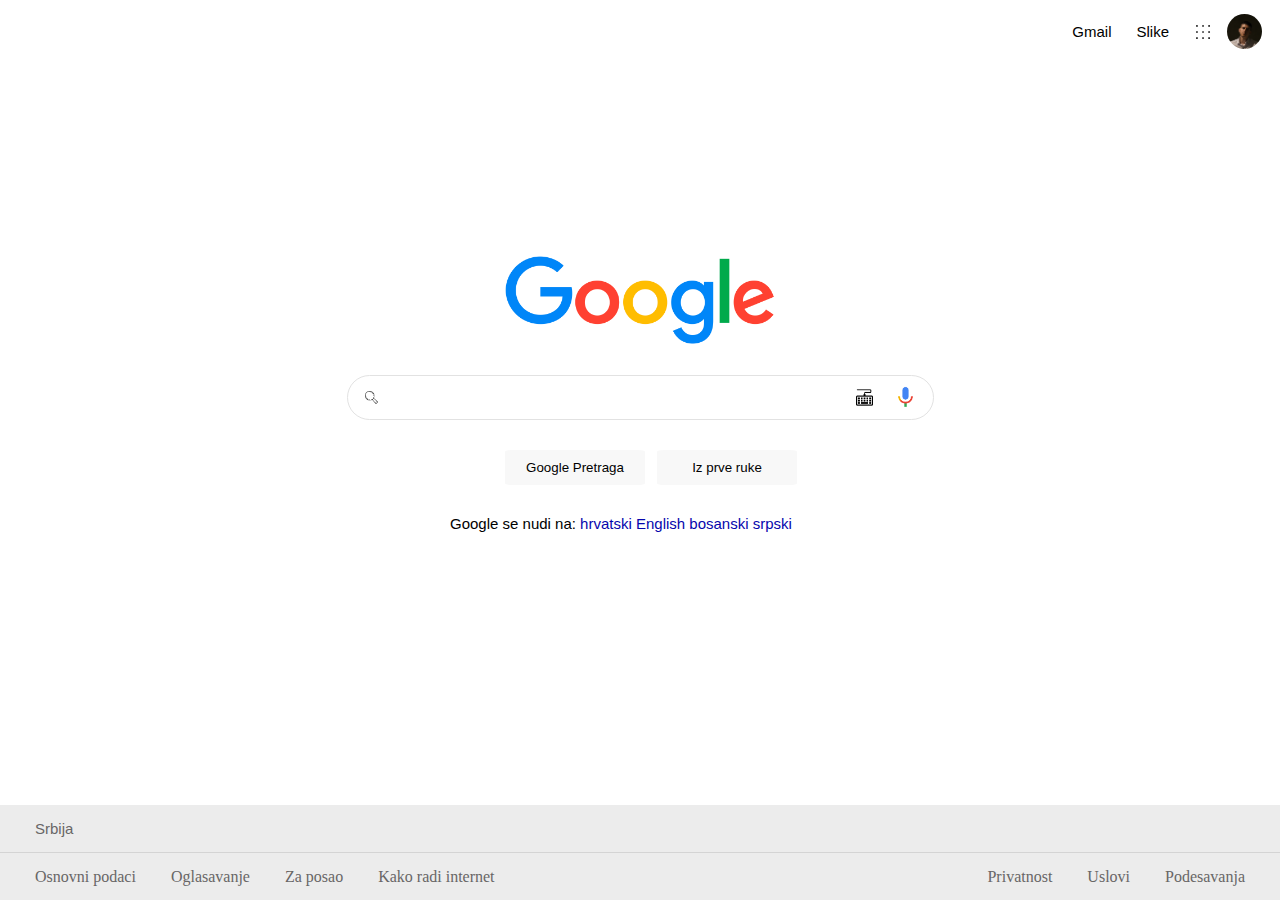
<file: index.html>
<html>
  <head>
    <meta charset="UTF-8">
    <title id="title">Google Homepage</title>
    <link rel="icon" type="image/png" sizes="32x32" href="images/google-1088004_1280.png">
    <link href="styles/style.css" rel="stylesheet">
  </head>
  <body>
    <div class="dive">
      <img src="images/slicica.png" class="imgse" id="slika1" alt=""> 
      <img src="images/tackice.png" class="imgse" id="slika2" alt="">
      <p>Slike</p>
      <p>Gmail</p>
    </div>
    <div>
      <img src="images/Google-Logo.png" alt="" id="ggslika">
    </div>
    <div>
      <input type="search" id="searchbar" name="search">
      <!--
      <img src="images/keyboard-with-wire.png" alt="" id="tass">
      <img src="images/ea5f5bd3b4110f2afb958049b4096d3a.png" alt="" id="mics">
      -->
    </div>
      <button type="submit" id="dugme1" name="searchd" value="Google Pretraga">Google Pretraga</button>
      <button type="submit" id="dugme2" name="dugmic2" value="Iz prve ruke">Iz prve ruke</button>
      <p id="pp">Google se nudi na: <a href="" class="jezici">hrvatski</a> <a href="" class="jezici">English</a> <a href="" class="jezici">bosanski</a> <a href="" class="jezici">srpski</a></p>
      <footer>
        <div id="fotdiv">
          <div id="fotdiv2">
          <a href="" class="jezici2">Osnovni podaci</a>
          <a href="" class="jezici2">Oglasavanje</a>
          <a href="" class="jezici2">Za posao</a>
          <a href="" class="jezici2 jezici4">Kako radi internet</a>
        </div>
          <div id="fotdiv3">
          <a href="" class="jezici3">Privatnost</a>
          <a href="" class="jezici3">Uslovi</a>
          <a href="" class="jezici3">Podesavanja</a>
        </div>
        </div>
        <div id="fotdiv4">
          <p id="fotid4">Srbija</p>
        </div>
      </footer>
  </body>
  </html>
</file>
<file: styles/style.css>
body{
    background-color: white;
    overflow: hidden;
}
.dive{
    position:relative;
    display: flex;
    flex-direction: row-reverse;
    justify-content:flex-start;
    column-gap: 25px;
}
.imgse{
    display:flex;
    align-self:flex-end;

}
#slika1{/*profilna*/
    position:relative;
    display:flex;
    align-self:center;
    width: 35px;
    height: 35px;
    border-radius: 50%;
    right:10px;
}
#slika2{/*tackice*/
    display:flex;
    width: 18px;
    height: 18px;
    align-self:center;
}
p{
    font-family: 'Lucida Sans', 'Lucida Sans Regular', 'Lucida Grande', 'Lucida Sans Unicode', Geneva, Verdana, sans-serif;
    font-size:15px;
    font-style:normal;
}
#ggslika{
    position:relative;
    width: 270px;
    height: 150px;
    display: block;
    margin-left: auto;
    margin-right: auto;
    top:170px;
    
}
#searchbar{
    position:relative;
    width: 587px;
    height: 45px;
    display: flex;
    margin-left: auto;
    margin-right: auto;
    border-radius: 30px;
    border-color:rgb(226, 226, 226);
    border-style: solid;
    top:170px;
    background-image:url("lupa.png"),url("keyboard-with-wire.png"),url("ea5f5bd3b4110f2afb958049b4096d3a.png");
    padding-left: 45px;
    background-size: 13px,17px,25px;
    background-position-y: center,center,center;
    background-position-x: 17px,508px,545px;
    background-repeat: no-repeat,no-repeat,no-repeat;
    border-width: 1px;
    outline:none;

    
}

#searchbar:focus{
    box-shadow: 1px 1px 5px 2px rgb(224, 224, 224);
}
#searchbar:hover{
    box-shadow: 1px 1px 5px 2px rgb(224, 224, 224);
    
}

#dugme1{
    position:relative;
    display: block;
    margin-left: auto;
    margin-right: auto;
    width: 140px;
    height: 35px;
    top:200px;
    right:65px;
    border-radius: 5%;
    background-color:rgb(248, 248, 248);
    color:black;
    border-color:rgb(226, 226, 226);
    border-style: none;
    text-align: center;
    
}
#dugme1:focus{
    outline:none;
    border-style: solid;
    border-color:rgb(9, 121, 173);
    border-width: 1px;
}

#dugme1:hover{
    border-style: solid;
    border-color:rgb(216, 216, 216);
    border-width: 1px;
    box-shadow: 1px 1px 5px 2px rgb(224, 224, 224);
}

#dugme2{
    position:relative;
    display: block;
    margin-left: auto;
    margin-right: auto;
    width: 140px;
    height: 35px;
    top:165px;
    left:87px;
    border-radius: 5%;
    background-color:rgb(248, 248, 248);
    color:black;
    border-color:rgb(226, 226, 226);
    border-style: none;
    text-align: center;
    
}
#dugme2:focus{
    outline:none;
    border-style: solid;
    border-color:rgb(9, 121, 173);
    border-width: 1px;
}
#dugme2:hover{
    border-style: solid;
    border-color:rgb(216, 216, 216);
    border-width: 1px;
    box-shadow: 1px 1px 5px 2px rgb(224, 224, 224);
}

#pp{
    position: relative;
    display: block;
    margin-left: auto;
    margin-right: auto;
    top:180px;
    width: 380px;
}
.jezici{
    text-decoration: none;
    color:rgb(6, 6, 173);

}
.jezici:hover{
    text-decoration: underline;

}

#fotdiv{
    position: absolute;
    background-color: rgb(236, 236, 236);
    width:100%;
    max-width: 100%;
    bottom: 0px;
    left:0px;
    height: 47px;
    display:flex;
    flex-direction: row;
    column-gap: 5px;
    justify-content: space-between;
    align-items: center;
    border-top:1px solid rgb(212, 212, 212);
    flex-wrap: wrap;
}
#fotdiv4{
    position: absolute;
    background-color: rgb(236, 236, 236);
    width:100%;
    max-width: 100%;
    bottom: 48px;
    left:0px;
    height: 47px;
    
}
#fotid4{
    margin-left:35px;
    color:rgb(104, 102, 102);
    text-decoration: none;
}
#fotdiv2,#fotdiv3{
    display:flex;
}
#fotp{
    position:relative;
    left:35px;
    
}
.jezici2{
    display:flex;
    margin-left:35px;
    color:rgb(104, 102, 102);
    text-decoration: none;
}
.jezici2:hover{
    text-decoration: underline;
}
.jezici3{
    display:flex;
    color:rgb(104, 102, 102);
    text-decoration: none;
    margin-right:35px;
}
.jezici3:hover{
    text-decoration: underline;
}

@media (max-width: 587px) {
    #searchbar {
      width: 100%;
      background-position-x: 17px,87%,96%;
    }
}

@media (max-width: 800px) {
    #fotdiv {
        justify-content: center;
    }
    .jezici2{
        margin-left:15px;
    }
    .jezici4{
        margin-right:15px;
    }
}


/*
#tass{
    position:relative;
    display: block;
    width:20px;
    height: 20px;
    margin-left: auto;
    margin-right: auto;
    top:138px;
    left:223px;

}
#mics{
    position:relative;
    display: block;
    width:25px;
    height: 25px;
    margin-left: auto;
    margin-right: auto;
    top:116px;
    left:262px;
}
*/
</file>
